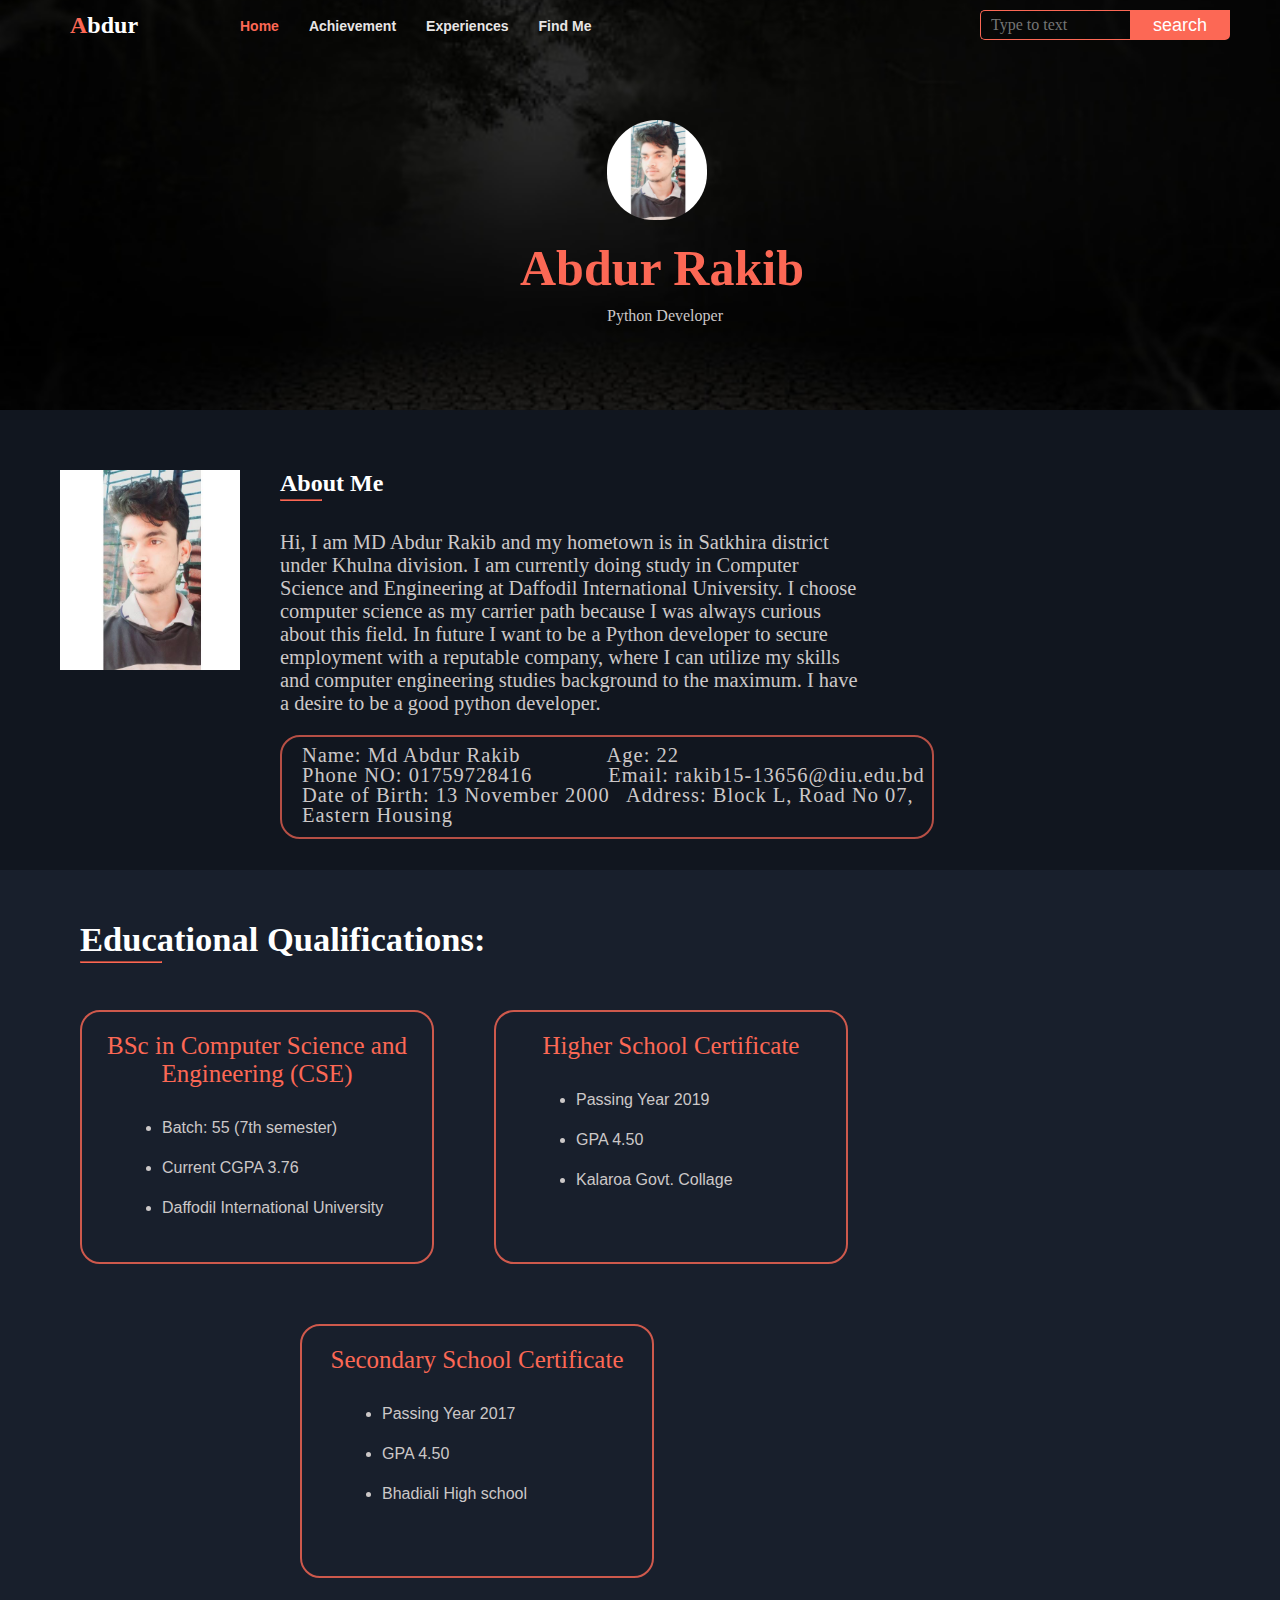
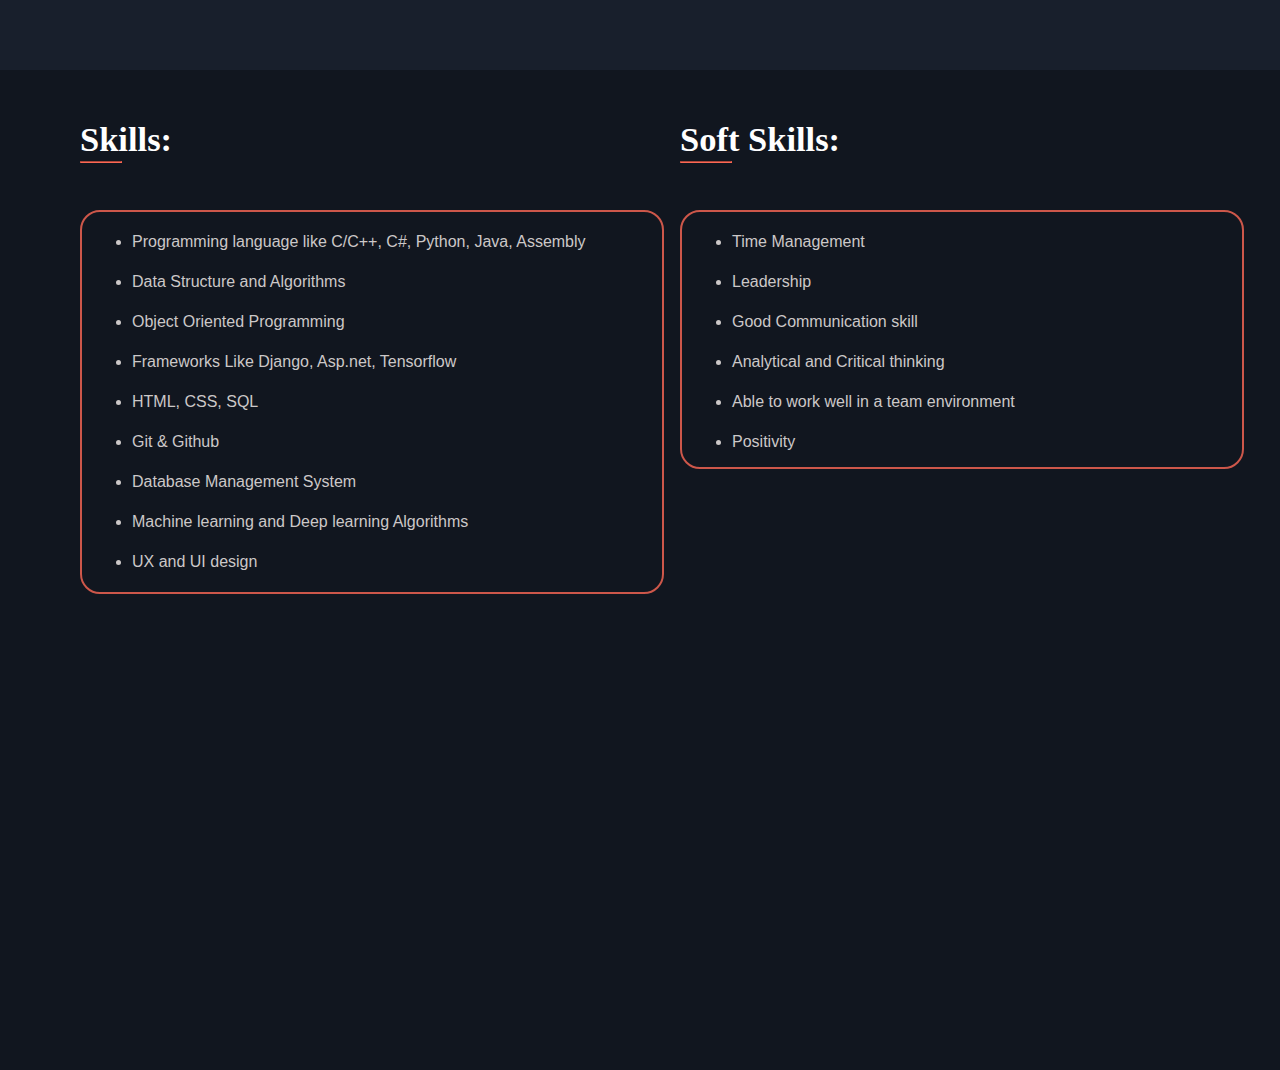
<file: html/index.html>
<!DOCTYPE html>
<html>
    <head>
        <link rel="stylesheet" type="text/css" href="../css/style.css">
        <title>abdurrakib</title>
    </head>
    <body>
        <div class="main">
            <div class="navbar">
                <div class="profile-background">
                    <div class="icon">
                        <h2><span class="span">A</span><span class="span2">bdur</span></h2>
                    </div>
                    <div class="menu">
                        <ul class="menu-list">
                            <li class="menu-item"><a href="../html/index.html" style="color: rgb(252, 104, 85);">Home</a></li>
                            <li class="menu-item"><a href="../html/achievement.html">Achievement</a></li>
                            <li class="menu-item"><a href="../html/experience.html">Experiences</a></li>
                            <li class="menu-item"><a href="../html/reachme.html">Find Me</a></li>
                        </ul>
                    </div>

                    <div class="search">
                        <input class="srch" type="search" name="" placeholder="Type to text">
                        <a href="#"><button class="btn">search</button></a>
                    </div>

                    <div class="profile-img">
                        <img src="../img/profile.JPG">
                        <h2 id="name">Abdur Rakib</h2>
                        <p id="plan">Python Developer</p>
                    </div>
                    
                </div>
            </div>

            <div class="content">
                <div class="about">
                    <img src="../img/profile.JPG">
                </div>
                
                <div class="about-me">
                    <h2>About Me</h2>
                    <hr>
                    <p>Hi, I am MD Abdur Rakib and my hometown is in Satkhira district under 
                        Khulna division. I am currently doing study in Computer Science and Engineering at Daffodil
                         International University. I choose computer science as my carrier 
                         path because I was always curious about this field. In future I want to be a Python developer to secure employment with a 
                         reputable company, where I can utilize my skills and computer 
                         engineering studies background to the maximum. I have a desire 
                         to be a good python developer.</p>
                    <div class="information">
                        <p>Name: Md Abdur Rakib
                        <span id="age">Age: 22</span><br>
                        Phone NO: 01759728416
                        <span id="email">Email: rakib15-13656@diu.edu.bd</span><br>
                        Date of Birth: 13 November 2000
                        <span id="add">Address: Block L, Road No 07, Eastern Housing</span></p>
                    </div>
                </div>
            </div>

            <div class="education">
                <div class="edu">
                    <h2 id="edu">Educational Qualifications:</h2>
                    <hr>
                </div>
                <div class="bsc">
                    <p id="para">BSc in Computer Science and Engineering (CSE)</p>
                    <ul id="lis">
                        <li>Batch: 55 (7th semester)</li>
                        <li>Current CGPA 3.76</li>
                        <li>Daffodil International University</li>
                    </ul>

                </div>
                <div class="hsc">
                    <p id="para">Higher School Certificate</p>
                    <ul id="lis">
                        <li>Passing Year 2019</li>
                        <li>GPA 4.50</li>
                        <li>Kalaroa Govt. Collage</li>
                    </ul>
                </div>
                <div class="ssc">
                    <p id="para">Secondary School Certificate</p>
                    <ul id="lis">
                        <li>Passing Year 2017</li>
                        <li>GPA 4.50</li>
                        <li>Bhadiali High school</li>
                    </ul>
                </div>
            </div>
            <div class="skill">
                <div class="new">
                    <div class="sk">
                        <h2 id="sk">Skills:</h2>
                        <hr>
                    </div>
                    <div class="info">
                        <ul id="skill-lis">
                            <li>Programming language like C/C++, C#, Python, Java, Assembly </li>
                            <li>Data Structure and Algorithms</li>
                            <li>Object Oriented Programming</li>
                            <li>Frameworks Like Django, Asp.net, Tensorflow</li>
                            <li>HTML, CSS, SQL</li>
                            <li>Git & Github</li>
                            <li>Database Management System</li>
                            <li>Machine learning and Deep learning Algorithms</li>
                            <li>UX and UI design</li>
                        </ul>
                    </div>
                </div>

                <div class="new1">
                    <div class="soft">
                        <h2>Soft Skills:</h2>
                        <hr>
                    </div>
                    <div class="soft-info">
                        <ul id="skill-lis">
                            <li>Time Management</li>
                            <li>Leadership</li>
                            <li>Good Communication skill</li>
                            <li>Analytical and Critical thinking</li>
                            <li>Able to work well in a team environment</li>
                            <li>Positivity</li>
                        </ul>
                    </div>
                </div>
            </div>
        </div>
    </body>
</html>
</file>
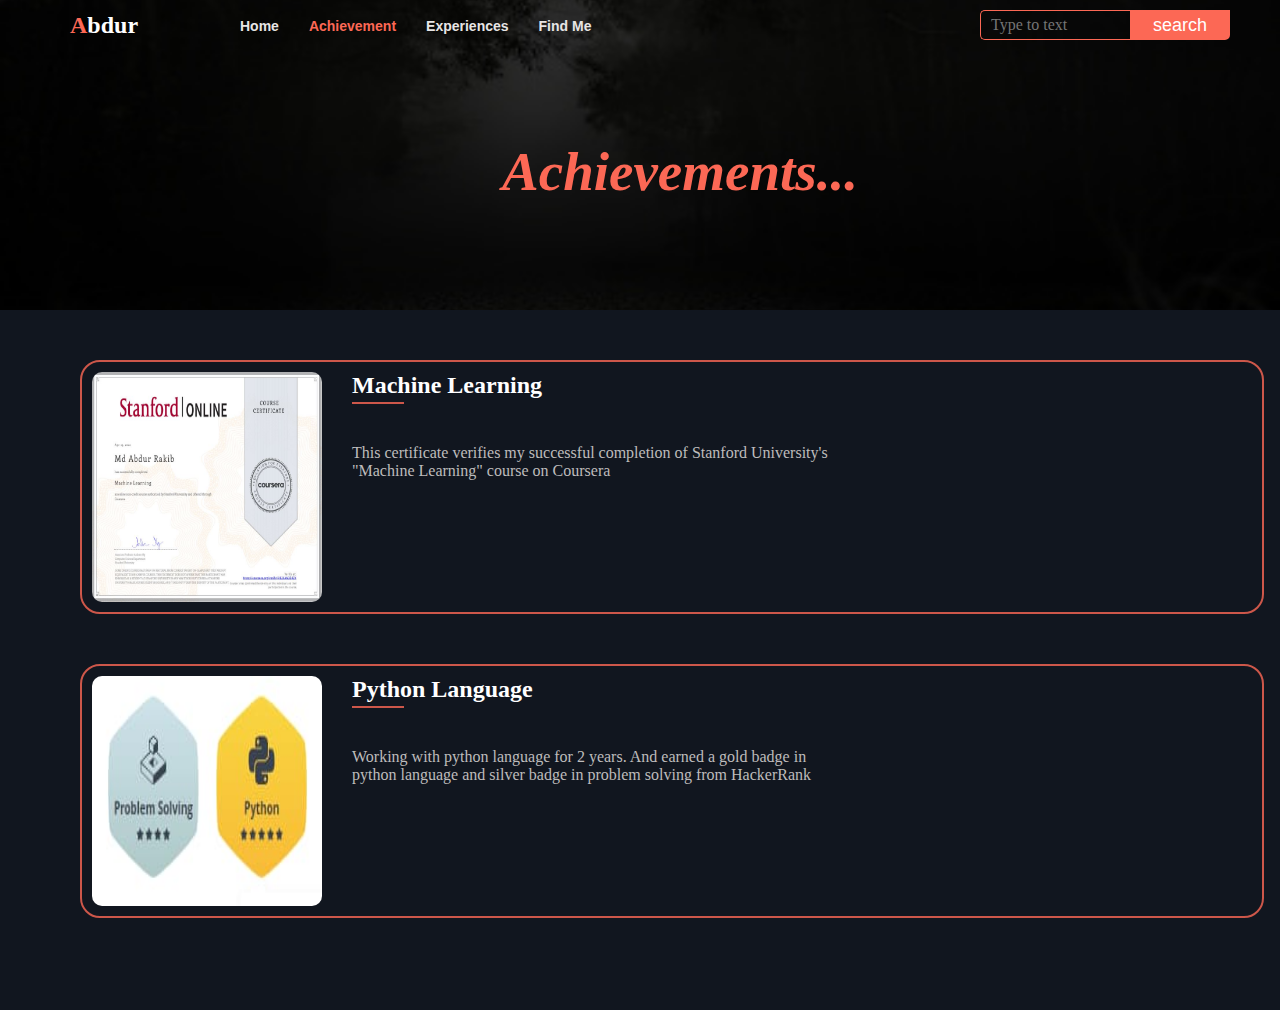
<file: html/achievement.html>
<!DOCTYPE html>
<html>
    <head>
        <link rel="stylesheet" type="text/css" href="../css/style.css">
        <link rel="stylesheet" type="text/css" href="../css/achievement.css">
        <title>abdurrakib-experiences</title>
    </head>
    <body>
        <div class="main">
            <div class="ac-navber">
                <div class="ac-profile-background">
                    <div class="icon">
                        <h2><span class="span">A</span><span class="span2">bdur</span></h2>
                    </div>
                    <div class="menu">
                        <ul class="menu-list">
                            <li class="menu-item"><a href="../html/index.html">Home</a></li>
                            <li class="menu-item"><a href="../html/achievement.html" style="color: rgb(252, 104, 85);">Achievement</a></li>
                            <li class="menu-item"><a href="../html/experience.html">Experiences</a></li>
                            <li class="menu-item"><a href="../html/reachme.html">Find Me</a></li>
                        </ul>
                    </div>
                    <div class="search">
                        <input class="srch" type="search" name="" placeholder="Type to text">
                        <a href="#"><button class="btn">search</button></a>
                    </div>

                    <div class="title-logo">
                        <h2>Achievements...</h2>
                    </div>
                </div>
            </div>
            <div class="ac-content">
                <div class="ac-info">
                    <img src="../img/ML.JPG">
                    <h2>Machine Learning</h2>
                    <hr>
                    <p>This certificate verifies my successful completion of
                        Stanford University's <br>"Machine Learning" course on Coursera
                    </p>
                </div>
                <div class="ac-info">
                    <img src="../img/PY.jpg">
                    <h2>Python Language</h2>
                    <hr>
                    <p>Working with python language for 2 years. And earned a gold badge in <br> python language and silver badge in problem solving from HackerRank
                    </p>
                </div>
            </div>
        </div>
    </body>
</html>
</file>
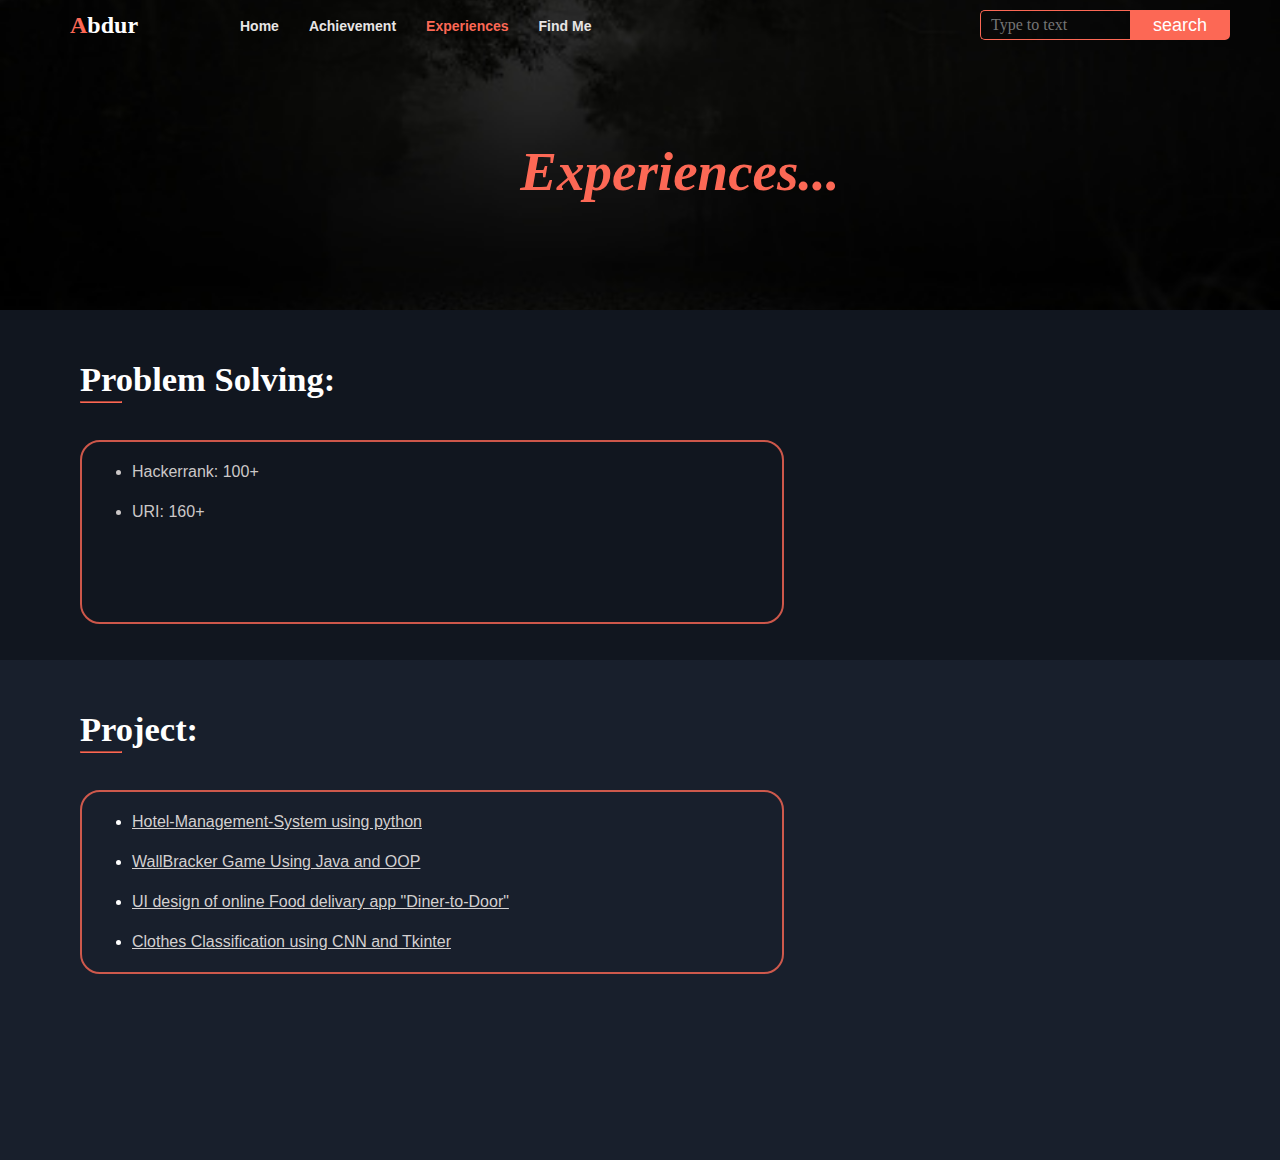
<file: html/experience.html>
<!DOCTYPE html>
<html>
    <head>
        <link rel="stylesheet" type="text/css" href="../css/style.css">
        <link rel="stylesheet" type="text/css" href="../css/experience.css">
        <title>abdurrakib-experiences</title>
    </head>
    <body>
        <div class="main">
            <div class="ex-navber">
                <div class="ex-profile-background">
                    <div class="icon">
                        <h2><span class="span">A</span><span class="span2">bdur</span></h2>
                    </div>
                    <div class="menu">
                        <ul class="menu-list">
                            <li class="menu-item"><a href="../html/index.html">Home</a></li>
                            <li class="menu-item"><a href="../html/achievement.html">Achievement</a></li>
                            <li class="menu-item"><a href="../html/experience.html" style="color: rgb(252, 104, 85);">Experiences</a></li>
                            <li class="menu-item"><a href="../html/reachme.html">Find Me</a></li>
                        </ul>
                    </div>
                    <div class="search">
                        <input class="srch" type="search" name="" placeholder="Type to text">
                        <a href="#"><button class="btn">search</button></a>
                    </div>

                    <div class="title-logo">
                        <h2>Experiences...</h2>
                    </div>

                </div>
            </div>
            <div class="ex-content">
                <div class="pro-skill">
                    <h2>Problem Solving:</h2>
                    <hr>
                </div>
                <div class="information">
                    <ul id="ex-lis">
                        <li>Hackerrank: 100+</li>
                        <li>URI: 160+</li>
                    </ul>
                </div>
            </div>

            <div class="project">
                <div class="pro-skill">
                    <h2>Project:</h2>
                    <hr>
                </div>

                <div class="project-info">
                    <ul class="serial">
                        <li><a href="https://github.com/abdurrakib01/Hotel-Management-System"> Hotel-Management-System using python</a></li>
                        <li><a href="https://github.com/abdurrakib01/WallBracker">WallBracker Game Using Java and OOP</a></li>
                        <li><a href="https://www.figma.com/proto/cB67BKDl5fCqr8vU7lR2HA/Diner-to-Door?scaling=scale-down&page-id=0%3A1&node-id=2%3A2&starting-point-node-id=2%3A2">UI design of online Food delivary app "Diner-to-Door"</a></li>
                        <li><a href="https://github.com/abdurrakib01/Clothes-Classificaton">Clothes Classification using CNN and Tkinter</a></li>
                    </ul>
                </div>
            </div>
        </div>
    </body>
</html>
</file>
<file: css/style.css>
*{
    margin: 0;
    padding: 0;
}

.main {
    width: 100%;
    /* background-color: rgb(169, 206, 131); */
    height: auto;
}

.navbar {
    width: 100%;
    height: 410px;
    /* background: chocolate; */
}

.profile-background {
    width: 100%;
    height: 410px;
    background: url(../img/back.jpg);
    background-position: center;
    background-size: cover;
}

.icon{
    width: 150px;
    /* background: cornsilk; */
    height: 60px;
    float: left;
}
.span{
    text-align: center;
    padding-top: 12px;
    padding-left: 70px;
    float: left;
    font-family:'Times New Roman';
    margin-bottom: 5px;
    color: rgb(252, 104, 85);
}

.span2{
    float: left;
    padding-top: 12px;
    font-family:'Times New Roman';
    color: white;
}

.profile-logo {
    width: 40px;
    height: 60px;
    float: left;
    margin-left: 48px;
}

.profile-logo img{
    width: 38px;
    height: 40px;
    padding-top: 8px;
}

.menu {
    width: 400px;
    height: 60px;
    float: left;
    margin-left: 480px;
}

.menu .menu-list {
    float: left;
    display: flex;
    justify-content: center;
    align-items: center;
}

.menu .menu-list .menu-item {
    list-style: none;
    margin-left: 30px;
    margin-top: 18px;
    font-size: 14px;
    font-weight: bold;
}

.menu .menu-list .menu-item a{
    text-decoration: none;
    color: black;
    /* font-weight: bold; */
    font-family: sans-serif;
    transition: 0.4s ease;
    color: rgb(231, 229, 229);
}

.menu .menu-list .menu-item a:hover{
    color: rgb(252, 104, 85);
}

.search {
    width: 300px;
    float: right;

}

.srch {
    font-family: 'Times New Roman';
    width: 150px;
    height: 30px;
    background: transparent;
    border: 1px solid rgb(252, 104, 85);
    margin-top: 10px;
    color: white;
    border-right: none;
    font-size: 16px;
    float: left;
    padding: 10px;
    border-bottom-left-radius: 5px;
    border-top-left-radius: 5px;

}

.btn{
    width: 100px;
    height: 30px;
    background: rgb(252, 104, 85);
    border: 2px solid rgb(252, 104, 85);
    margin-top: 10px;
    color: white;
    font-size: 18px;
    border-bottom-right-radius: 5px;
    border-bottom-right-radius: 5px;
}

.content {
    width: 100%;
    height: auto;
    margin: auto;
    position: relative;
}


.profile-img {
    width: 300px;
    height: 300px;
    margin-left: 40%;
    margin-top: 120px;
    float: left;
    position: absolute;
}

.profile-img img{
    width: 100px;
    height: 100px;
    margin-left: 95px;
    border-bottom-right-radius: 65px;
    border-bottom-left-radius: 65px;
    border-top-left-radius: 70px;
    border-top-right-radius: 70px;
}

#name{
    margin-top: 15px;
    color: rgb(252, 104, 85);
    font-size: 50px;
    margin-left: 8px;
}
#plan {
    color: white;
    margin-left: 95px;
    font-size: 16px;
    margin-top: 10px;
    color: rgb(204, 200, 200);
}

.content {
    width: 100%;
    height: 460px;
    background: rgb(17, 22, 31);
}
.about{
    height: 460px;
    width: 360px;
    float: left;
}
.about img{
    width: 280px;
    height: 300px;
    margin: 80px;
}

.about-me{
    height: 300px;
    width: 800px;
    float: left;
    margin-right: 80px;
    margin-top: 80px;
}

.about-me h2 {
    color: white;
    margin-left: 20px;
}

.about-me p{
    margin-left: 20px;
    color: rgb(204, 200, 200);
    margin-bottom: 20px;
}

.about-me hr{
    margin-left: 20px;
    width: 40px;
    margin-bottom: 30px;
    margin-top: 2px;
    border-color: rgb(252, 104, 85);
}

.information{
    height: 126px;
    width: 800px;
    margin-left: 20px;
    border: 2px solid rgba(252, 104, 85, 0.7);
    border-radius: 20px;
}

.information p{
    margin-top: 8px;
    letter-spacing: 1px;
    line-height: 35px;
}

#age {
    padding-left: 219px;
}

#email {
    padding-left: 211px;
}

#add{
    padding-left: 148px;
}

.education {
    width: 100%;
    height: 470px;
    background-color: rgb(24, 31, 44);
}

.education .edu {
    width: 500px;
    height: 30px;
    padding-left: 80px;
    padding-top: 50px;
    padding-bottom: 60px;
    color: white;
    font-size: 23px;
}

.edu hr{
    width: 80px;
    margin-top: 2px;
    border-color: rgb(252, 104, 85);
}

.bsc {
    margin-left: 80px;
    border: 2px solid rgba(252, 104, 85, 0.8);
    width: 350px;
    height: 250px;
    float: left;
    border-radius: 20px;
}

.hsc {
    margin-left: 60px;
    border: 2px solid rgba(252, 104, 85, 0.8);
    width: 350px;
    height: 250px;
    float: left;
    border-radius: 20px;
}
.ssc {
    margin-left: 60px;
    border: 2px solid rgba(252, 104, 85, 0.8);
    width: 350px;
    height: 250px;
    float: left;
    border-radius: 20px;
}

#para {
    text-align: center;
    margin: 20px;
    font-size: 25px;
    color: rgb(252, 104, 85);

}

#lis {
    margin-left: 80px;
    line-height: 40px;
    font-family: sans-serif;
    color: rgb(204, 200, 200);
}

.skill {
    width: auto;
    height: 600px;
    background-color: rgb(17, 22, 31);
}

.skill .sk {
    width: 500px;
    height: 40px;
    margin-top: 50px;
    margin-left: 80px;
    margin-bottom: 50px;
    color: white;
    font-size: 23px;
    float: left;
}

.skill hr{
    width: 40px;
    margin-top: 2px;
    border-color: rgb(252, 104, 85);
}

.skill .soft{
    width: 400px;
    height: 40px;
    margin-top: 50px;
    margin-left: 60px;
    margin-bottom: 50px;
    float: left;
    font-size: 23px;
    color: white;
}

.soft hr{
    width: 50px;
    margin-top: 2px;
    border-color: rgb(252, 104, 85);
}

.info{
    border: 2px solid rgba(252, 104, 85, 0.8);
    width: 580px;
    height: 380px;
    margin-left: 80px;
    border-radius: 20px;
    float: left;
}

.soft-info{
    border: 2px solid rgba(252, 104, 85, 0.8);
    width: 560px;
    height: 255px;
    margin-left: 60px;
    margin-right: 20px;
    border-radius: 20px;
    float: left;
}

#skill-lis {
    margin-top: 10px;
    margin-left: 50px;
    line-height: 40px;
    font-family: sans-serif;
    color: rgb(204, 200, 200);
}

.title-logo {
    width: 400px;
    height: 100px;
    float: left;
    margin-top: 60px;
    margin-left: 480px;
}

.title-logo h2 {
    font-size: 55px;
    font-style: italic;
    font-weight: bold;
    text-align: center;
    margin: 20px;
    color: rgb(252, 104, 85);
}

.new{
    height: 500px;
    width: 600px;
    float: left;
}

.new1{
    height: 500px;
    width: 400px;
    float: left;
    margin-left: 60px;
}

/* Responsive */

@media screen and (max-width: 1300px){
    .menu {
        margin-left: 60px;
    }

    .about{
        height: 360px;
        width: 260px;
        float: left;
    }
    .about img{
        width: 180px;
        height: 200px;
        margin: 60px;
    }

    .about-me{
        height: 200px;
        width: 600px;
        float: left;
        /* margin-right: px; */
        margin-top: 60px;
    }
    
    .about-me p{
        font-size: 1.6vw;
    }

    .information{
        height: 100px;
        width: 650px;
        float: left;
    }

    .information p{
        line-height: 20px;
        font-size: 1.6v;
    }
    
    #age {
        padding-left: 80px;
    }
    
    #email {
        padding-left: 70px;
    }
    
    #add{
        padding-left: 10px;
    }

    .education {
        width: 100%;
        height: 800px;
        background-color: rgb(24, 31, 44);
    }
    
    
    .hsc {
        margin-left: 60px;
    }
    .ssc {
        margin-left: 300px;
        margin-top: 60px;
    }

    .skill {
        width: auto;
        height: 1000px;
        background-color: rgb(17, 22, 31);
    }
    .new{
        height: 500px;
        width: 600px;
        float: left;
    }
    
    .new1{
        height: 500px;
        width: 400px;
        float: left;
        margin-left: 20px;
    }

}
</file>
<file: css/achievement.css>
.ac-navbar {
    width: 100%;
    height: 310px;
    /* background: chocolate; */
}

.ac-profile-background {
    width: 100%;
    height: 310px;
    background: url(../img/back.jpg);
    background-position: center;
    background-size: cover;
}

.ac-content {
    width: 100%;
    height: 700px;
    background-color: rgb(17, 22, 31);
}


.ac-info img {
    width: 230px;
    height: 230px;
    border-radius: 10px;
    margin: 10px;
    float: left;
}

.ac-info{
    float: left;
    width: 1180px;
    height: 250px;
    margin-top: 50px;
    border: 2px solid rgba(252, 104, 85, 0.8);
    margin-left: 80px;
    border-radius: 20px;
}

.ac-info h2 {
    float: left;
    margin-left: 20px;
    margin-top: 10px;
    color: white;
}
hr{
    width: 50px;
    border: 1px solid rgba(252, 104, 85, 0.8);
    margin-top: 40px;
    margin-left: 270px;
}
.ac-info p {
    margin-top: 40px;
    float: left;
    color: rgb(190, 188, 188);
    margin-left: 20px;
}

@media  screen and (max-width:1200px) {
    .ac-info {
        width: 800px;
    }

    .ac-info p{
        font-size: 1.6vw;
        flex-wrap: wrap;
        float: left;
    }

    .ac-content {
        height: 1800px;
    }
}
</file>
<file: css/experience.css>
.ex-navbar {
    width: 100%;
    height: 310px;
    /* background: chocolate; */
}

.ex-profile-background {
    width: 100%;
    height: 310px;
    background: url(../img/back.jpg);
    background-position: center;
    background-size: cover;
}

.ex-content {
    width: 100%;
    height: 350px;
    background-color: rgb(17, 22, 31);
    float: left;
}

.ex-content .information {
    width: 700px;
    height: 180px;
    border: 2px solid rgba(252, 104, 85, 0.8);
    float:left;
    margin-top: 30px;
    margin-left: 80px;
    border-radius: 20px;
}

.pro-skill{
    width: 500px;
    height: 30px;
    padding-left: 80px;
    padding-top: 50px;
    padding-bottom: 20px;
    color: white;
    font-size: 23px;
}

.pro-skill hr{
    width: 40px;
    margin-top: 2px;
    border-color: rgb(252, 104, 85);
}

#ex-lis {
    margin-top: 10px;
    margin-left: 50px;
    line-height: 40px;
    font-family: sans-serif;
    color: rgb(204, 200, 200);
}

.project {
    width: 100%;
    height: 500px;
    float: left;
    background-color: rgb(24, 31, 44);
}

.project-info{
    width: 700px;
    height: 180px;
    border: 2px solid rgba(252, 104, 85, 0.8);
    float:left;
    margin-top: 30px;
    margin-left: 80px;
    border-radius: 20px;
}

.serial {
    margin-top: 10px;
    margin-left: 50px;
    line-height: 40px;
    font-family: sans-serif;
    color: white;
}

.serial a {
    color: rgb(211, 208, 208);
}
.serial a:hover {
    color: rgb(252, 104, 85);
    transition: 0.4s;
}

@media screen and (max-width: 1200px){
    .project{
        height: 1470px;
    }
}
</file>
